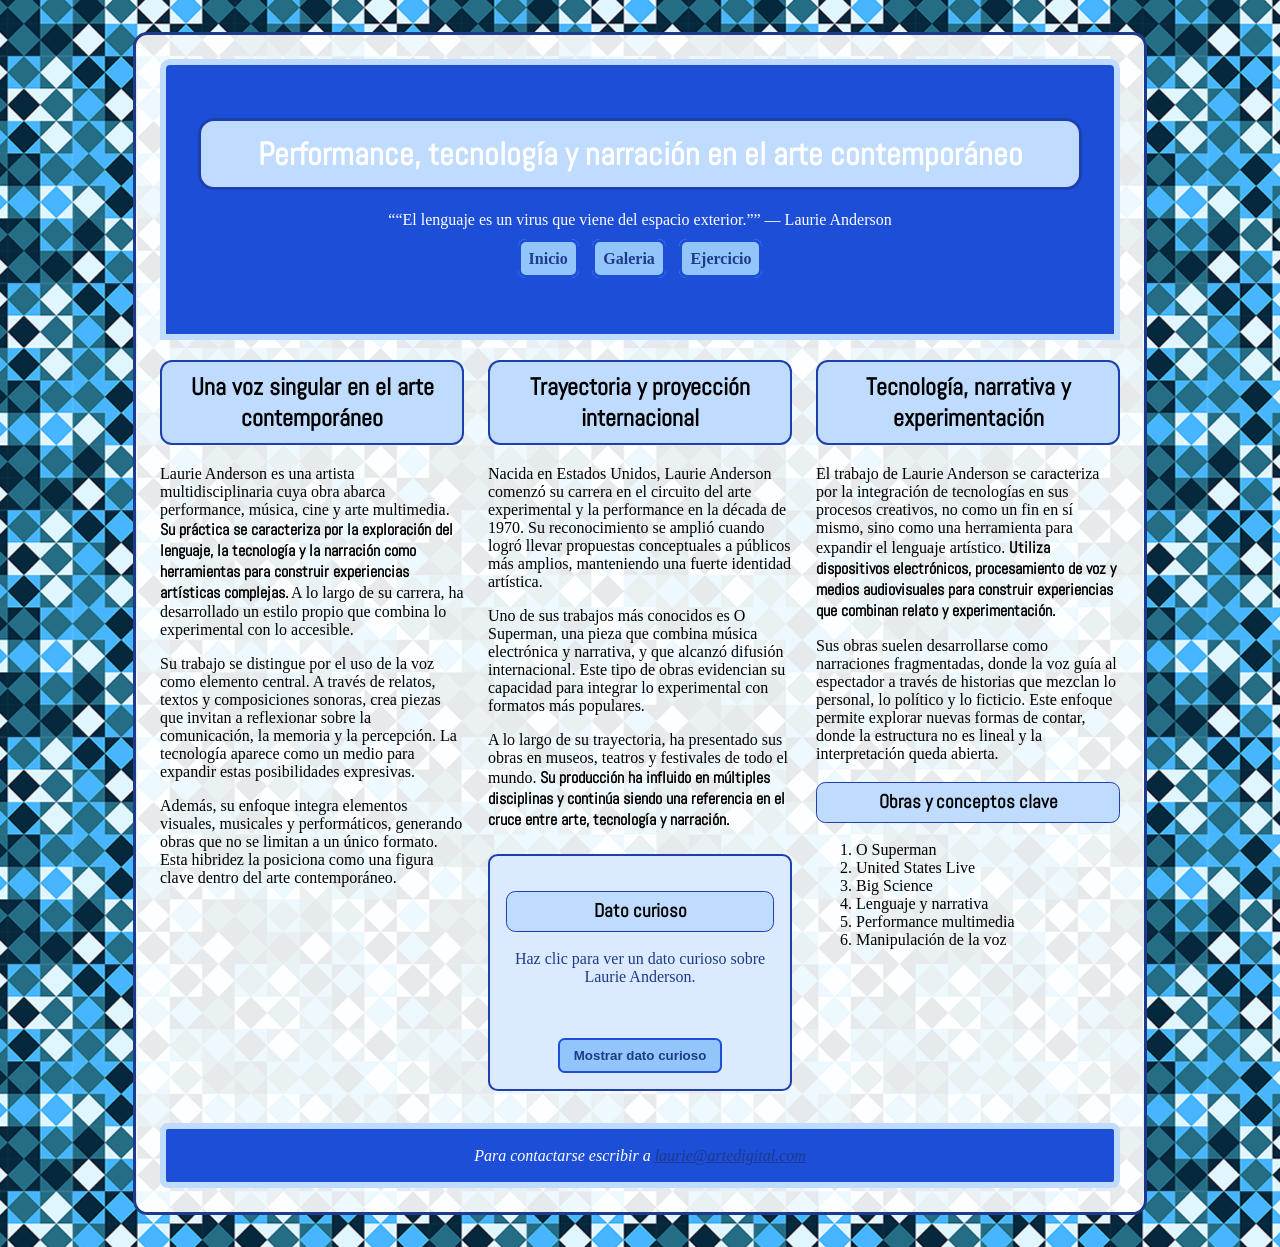
<file: index.html>
<!DOCTYPE html>
<html lang="es">
<head>
	<meta charset="utf-8">
	<title>Laurie Anderson</title>
	<link rel="preconnect" href="https://fonts.googleapis.com">
	<link rel="preconnect" href="https://fonts.gstatic.com" crossorigin>
	<link href="https://fonts.googleapis.com/css2?family=Abel&display=swap" rel="stylesheet">
	<link rel="stylesheet" href="css/estilos.css">
</head>
<body>
     <div id="contenedor">
     	<header>
     		<h1>Performance, tecnología y narración en el arte contemporáneo</h1>
     		<p><q>“El lenguaje es un virus que viene del espacio exterior.”</q> — Laurie Anderson</p>
     		<nav>
     			<ul>
     				<li><a href="index.html" target="_self">Inicio</a></li>
     				<li><a href="galeria.html" target="_self">Galeria</a></li>
     				<li><a href="ejercicio.html" target="_self">Ejercicio</a></li>
     			</ul>
     		</nav>
     	</header>
     	<main id="columnasGrandes">
     	 <section>
     	 	<h2>Una voz singular en el arte contemporáneo</h2>
     	 	<p>Laurie Anderson es una artista multidisciplinaria cuya obra abarca performance, música, cine y arte multimedia. <strong>Su práctica se caracteriza por la exploración del lenguaje, la tecnología y la narración como herramientas para construir experiencias artísticas complejas.</strong> A lo largo de su carrera, ha desarrollado un estilo propio que combina lo experimental con lo accesible.</p>
     	 	<p>Su trabajo se distingue por el uso de la voz como elemento central. A través de relatos, textos y composiciones sonoras, crea piezas que invitan a reflexionar sobre la comunicación, la memoria y la percepción. La tecnología aparece como un medio para expandir estas posibilidades expresivas.</p>
     	 	<p>Además, su enfoque integra elementos visuales, musicales y performáticos, generando obras que no se limitan a un único formato. Esta hibridez la posiciona como una figura clave dentro del arte contemporáneo.</p>
     	 </section>
     	 <section>
     	 	<h2>Trayectoria y proyección internacional</h2>
     	 	<p>Nacida en Estados Unidos, Laurie Anderson comenzó su carrera en el circuito del arte experimental y la performance en la década de 1970. Su reconocimiento se amplió cuando logró llevar propuestas conceptuales a públicos más amplios, manteniendo una fuerte identidad artística.</p>
     	 	<p>Uno de sus trabajos más conocidos es O Superman, una pieza que combina música electrónica y narrativa, y que alcanzó difusión internacional. Este tipo de obras evidencian su capacidad para integrar lo experimental con formatos más populares.</p>
     	 	<p>A lo largo de su trayectoria, ha presentado sus obras en museos, teatros y festivales de todo el mundo. <strong>Su producción ha influido en múltiples disciplinas y continúa siendo una referencia en el cruce entre arte, tecnología y narración.</strong></p>
     	 	<div class="datoCurioso">
                    <h3>Dato curioso</h3>
                    <p id="textoCurioso">Haz clic para ver un dato curioso sobre Laurie Anderson.</p>
                    <button id="btnCurioso">Mostrar dato curioso</button>
               </div>
     	 </section>
     	 <section>
     	 	<h2>Tecnología, narrativa y experimentación</h2>
     	 	<p>El trabajo de Laurie Anderson se caracteriza por la integración de tecnologías en sus procesos creativos, no como un fin en sí mismo, sino como una herramienta para expandir el lenguaje artístico. <strong>Utiliza dispositivos electrónicos, procesamiento de voz y medios audiovisuales para construir experiencias que combinan relato y experimentación.</strong></p>
     	 	<p>Sus obras suelen desarrollarse como narraciones fragmentadas, donde la voz guía al espectador a través de historias que mezclan lo personal, lo político y lo ficticio. Este enfoque permite explorar nuevas formas de contar, donde la estructura no es lineal y la interpretación queda abierta.</p>
     	 	<h3>Obras y conceptos clave</h3>
     	 	<ol>
     	 		<li>O Superman</li>
     	 		<li>United States Live</li>
     	 		<li>Big Science</li>
     	 		<li>Lenguaje y narrativa</li>
     	 		<li>Performance multimedia</li>
     	 		<li>Manipulación de la voz</li>
     	 	</ol>
     	 </section>
     	</main>
     	<footer>
     		<address>
     			<p>Para contactarse escribir a <a href="mailto:laurie@artedigital.com">laurie@artedigital.com</a></p>
     		</address>
     	</footer>
     </div>
     <script src="js/datocurioso.js"></script> <!-- js de datos curiosos -->
</body>
</html>
</file>
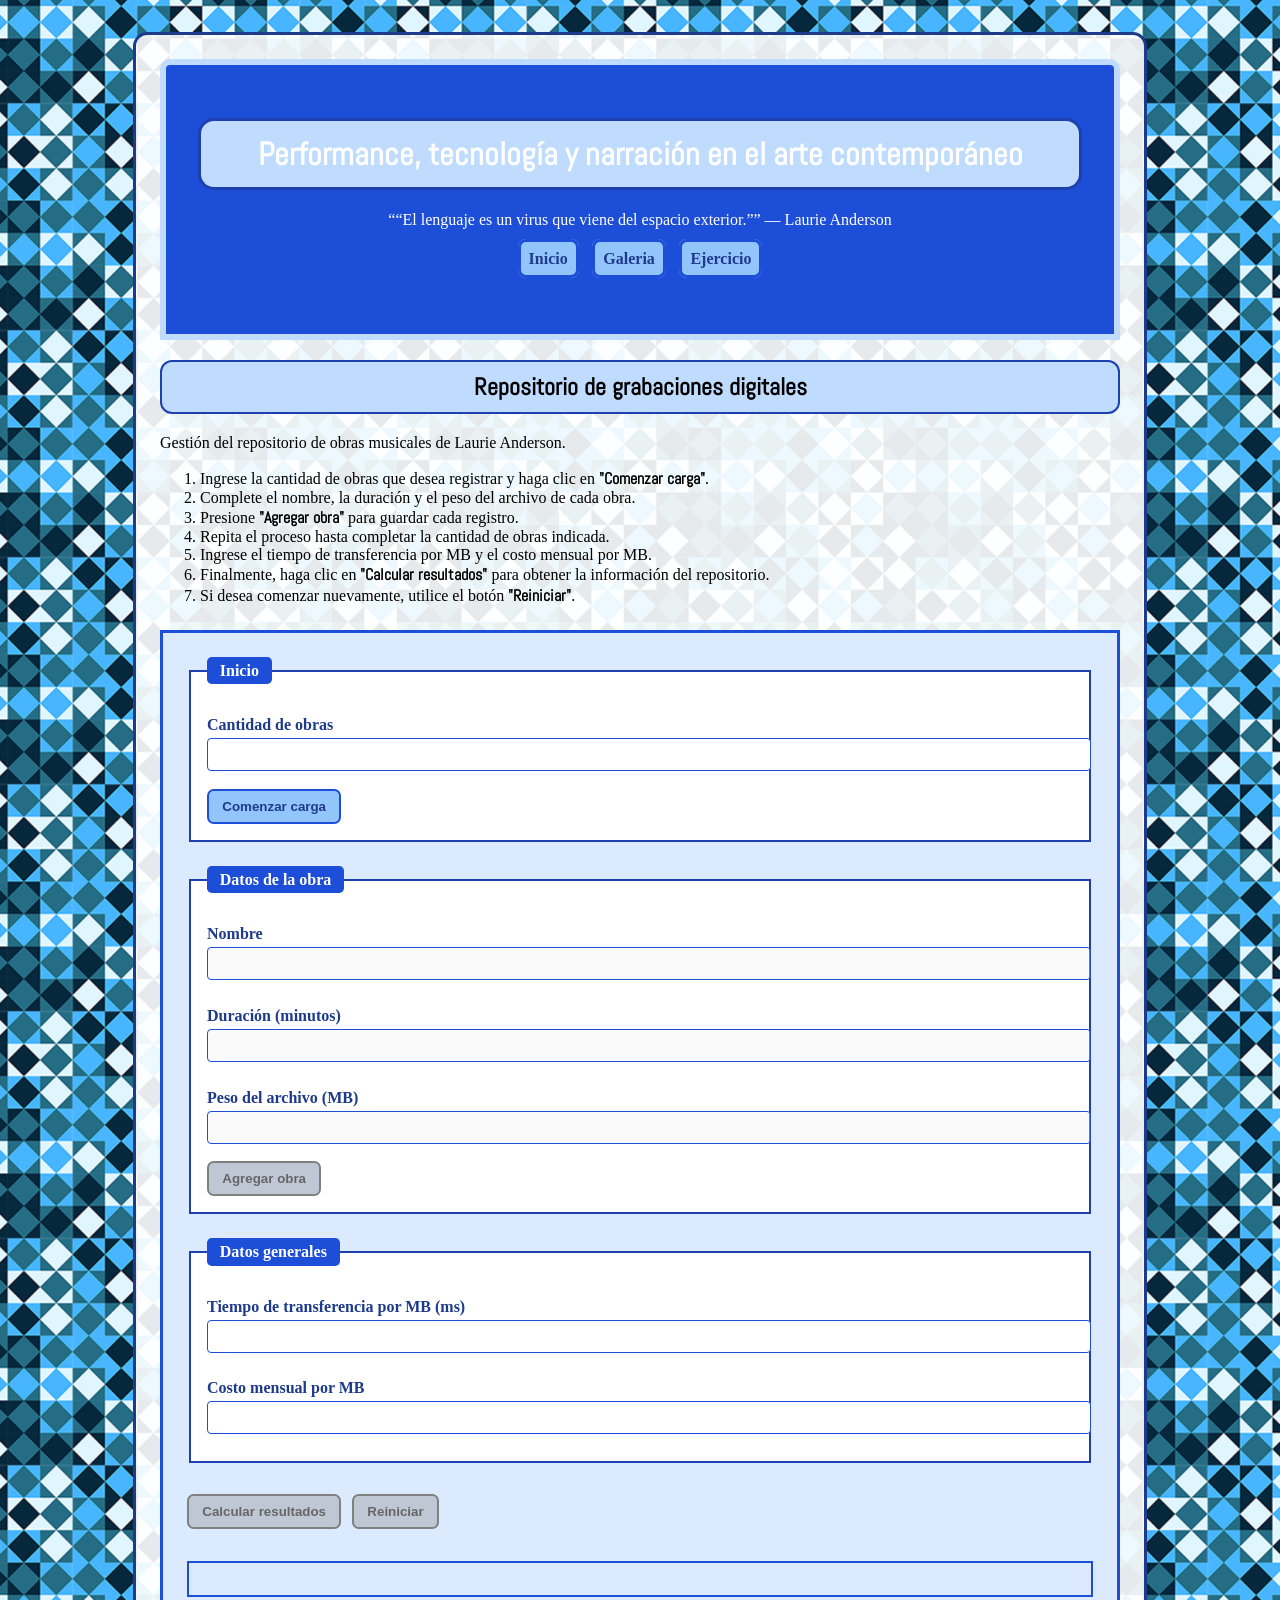
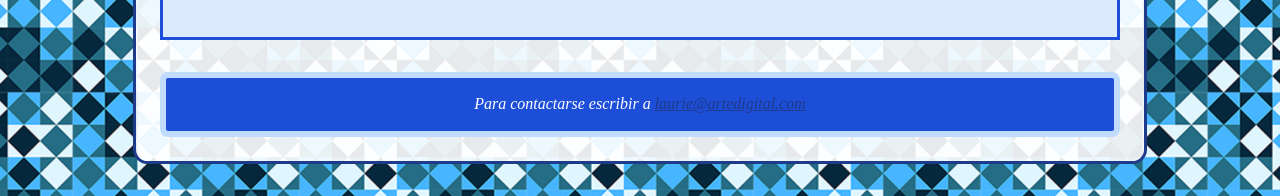
<file: ejercicio.html>
<!DOCTYPE html>
<html lang="es">
<head>
	<meta charset="utf-8">
	<title>Repositorio de obras musicales</title>
	<link rel="preconnect" href="https://fonts.googleapis.com">
	<link rel="preconnect" href="https://fonts.gstatic.com" crossorigin>
	<link href="https://fonts.googleapis.com/css2?family=Abel&display=swap" rel="stylesheet">
	<link rel="stylesheet" href="css/estilos.css">
</head>
<body>
     <div id="contenedor">
     	<header>
     		<h1>Performance, tecnología y narración en el arte contemporáneo</h1>
     		<p><q>“El lenguaje es un virus que viene del espacio exterior.”</q> — Laurie Anderson</p>
     		<nav>
     			<ul>
     				<li><a href="index.html" target="_self">Inicio</a></li>
     				<li><a href="galeria.html" target="_self">Galeria</a></li>
     				<li><a href="ejercicio.html" target="_self">Ejercicio</a></li>
     			</ul>
     		</nav>
     	</header>
     	<main>
     	 <section>
     	 	<h2>Repositorio de grabaciones digitales</h2>
     	 	<p>Gestión del repositorio de obras musicales de Laurie Anderson.</p>

     	 	<ol>
     	 		<li>Ingrese la cantidad de obras que desea registrar y haga clic en <strong>"Comenzar carga"</strong>.</li>
     	 		<li>Complete el nombre, la duración y el peso del archivo de cada obra.</li>
     	 		<li>Presione <strong>"Agregar obra"</strong> para guardar cada registro.</li>
     	 		<li>Repita el proceso hasta completar la cantidad de obras indicada.</li>
     	 		<li>Ingrese el tiempo de transferencia por MB y el costo mensual por MB.</li>
     	 		<li>Finalmente, haga clic en <strong>"Calcular resultados"</strong> para obtener la información del repositorio.</li>
     	 		<li>Si desea comenzar nuevamente, utilice el botón <strong>"Reiniciar"</strong>.</li>
     	 	</ol>

     	 	<form>

			<!-- Cantidad de obras -->
			<fieldset>
				<legend>Inicio</legend>
				<label for="cantidadObras">Cantidad de obras</label>
				<input type="number" name="cantidadObras" id="cantidadObras">

				<button type="button" id="btnComenzar">Comenzar carga</button>
			</fieldset>

			<!-- Datos de cada obra-->
			<fieldset>
				<legend>Datos de la obra</legend>
				<label for="nombreObra">Nombre</label>
				<input type="text" name="nombreObra" id="nombreObra" disabled>

				<label for="duracion">Duración (minutos)</label>
				<input type="number" name="duracion" id="duracion" disabled>

				<label for="peso">Peso del archivo (MB)</label>
				<input type="number" name="peso" id="peso" disabled>

				<button type="button" id="btnAgregar" disabled>
					Agregar obra
				</button>
			</fieldset>

			<!-- Datos generales -->
			<fieldset>
				<legend>Datos generales</legend>
				<label for="tiempoMB">Tiempo de transferencia por MB (ms)</label>
				<input type="number" name="tiempoMB" id="tiempoMB">

				<label for="costoMB">Costo mensual por MB</label>
				<input type="number" name="costoMB" id="costoMB">
			</fieldset>


			<!-- Botones -->
			<button type="button" id="btnCalcular" disabled>
				Calcular resultados
			</button>

			<button type="button" id="btnReiniciar" disabled>
				Reiniciar
			</button>

			<!-- Resultado -->
			<p id="resultado"></p>

		</form>

     	 </section>
     	</main>
     	<footer>
     		<address>
     			<p>Para contactarse escribir a <a href="mailto:laurie@artedigital.com">laurie@artedigital.com</a></p>
     		</address>
     	</footer>
     </div>
     <script src="js/ejercicio.js"></script> <!-- js de ejercicio -->
</body>
</html>
</file>
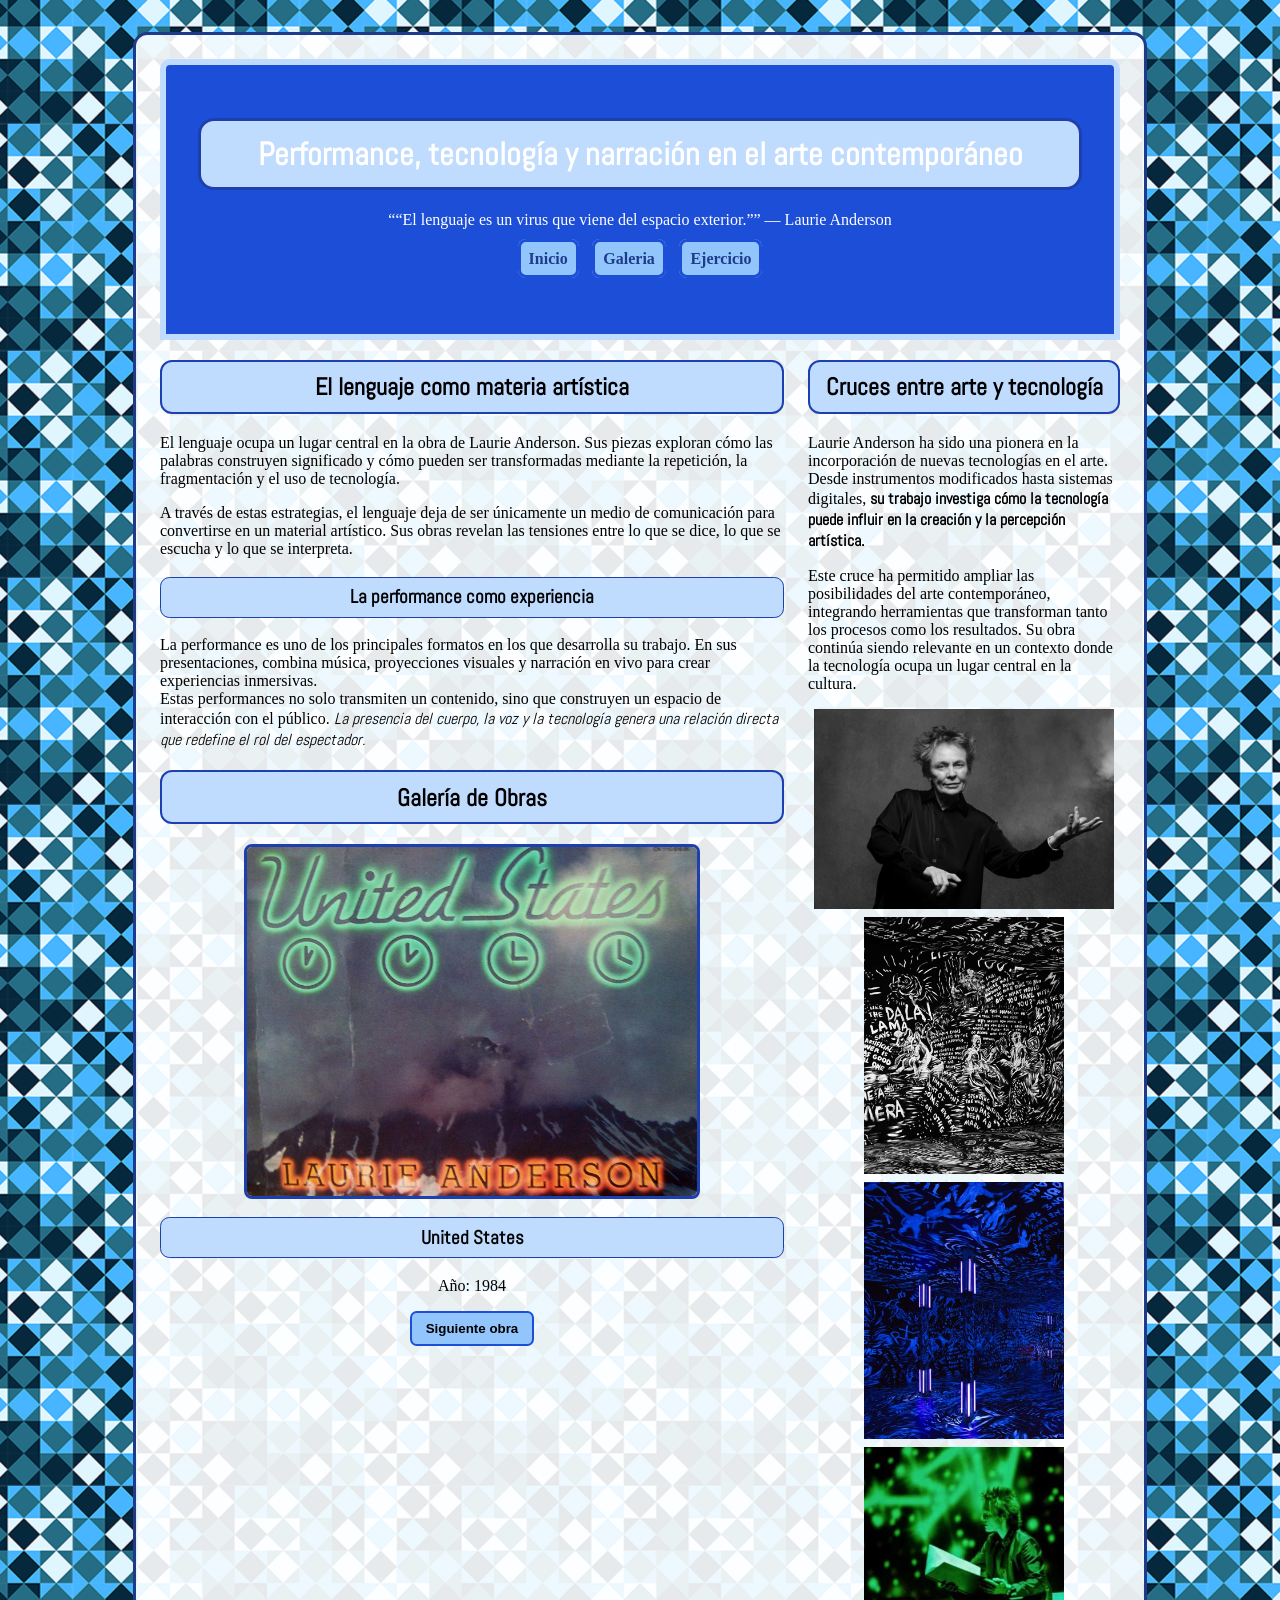
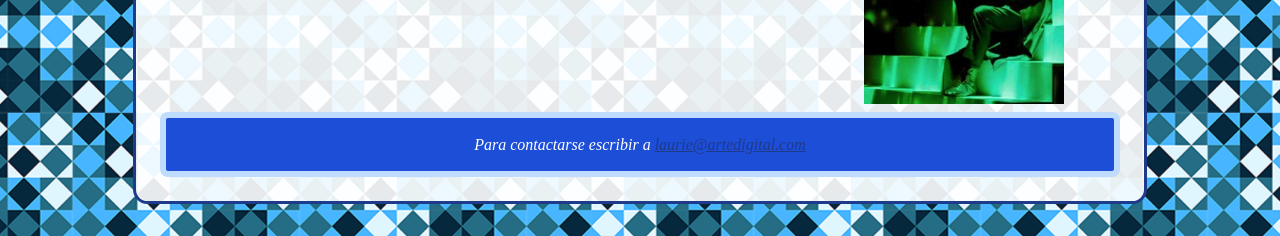
<file: galeria.html>
<!DOCTYPE html>
<html lang="es">
<head>
	<meta charset="utf-8">
	<title>Obras</title>
	<link rel="preconnect" href="https://fonts.googleapis.com">
	<link rel="preconnect" href="https://fonts.gstatic.com" crossorigin>
	<link href="https://fonts.googleapis.com/css2?family=Abel&display=swap" rel="stylesheet">
	<link rel="stylesheet" href="css/estilos.css">
</head>
<body>
     <div id="contenedor">
     	<header>
     		<h1>Performance, tecnología y narración en el arte contemporáneo</h1>
     		<p><q>“El lenguaje es un virus que viene del espacio exterior.”</q> — Laurie Anderson</p>
     		<nav>
     			<ul>
     				<li><a href="index.html" target="_self">Inicio</a></li>
     				<li><a href="galeria.html" target="_self">Galeria</a></li>
     				<li><a href="ejercicio.html" target="_self">Ejercicio</a></li>
     			</ul>
     		</nav>
     	</header>
     	<main id="columnasDiferentes">
     	 <section class="grande">
     	 	<h2>El lenguaje como materia artística</h2>
     	 	<p>El lenguaje ocupa un lugar central en la obra de Laurie Anderson. Sus piezas exploran cómo las palabras construyen significado y cómo pueden ser transformadas mediante la repetición, la fragmentación y el uso de tecnología.</p>
     	 	<p>A través de estas estrategias, el lenguaje deja de ser únicamente un medio de comunicación para convertirse en un material artístico. Sus obras revelan las tensiones entre lo que se dice, lo que se escucha y lo que se interpreta.</p>
     	 	<h3>La performance como experiencia</h3>
     	 	<p>La performance es uno de los principales formatos en los que desarrolla su trabajo. En sus presentaciones, combina música, proyecciones visuales y narración en vivo para crear experiencias inmersivas.<br>Estas performances no solo transmiten un contenido, sino que construyen un espacio de interacción con el público. <em>La presencia del cuerpo, la voz y la tecnología genera una relación directa que redefine el rol del espectador.</em></p>
     	 <section>
     		<h2>Galería de Obras</h2>

     		<div id="galeria"></div>
     		<iframe data-testid="embed-iframe" style="border-radius:12px" src="https://open.spotify.com/embed/track/421Gp1eSmOIcD6alTWowFR?utm_source=generator&si=5c6b914b9d354a73" width="100%" height="100" frameBorder="0" allowfullscreen="" allow="autoplay; clipboard-write; encrypted-media; fullscreen; picture-in-picture" loading="lazy"></iframe>
     	</section>
     	 </section>
     	 <section class="peque">
     	 	<h2>Cruces entre arte y tecnología</h2>
     	 	<p>Laurie Anderson ha sido una pionera en la incorporación de nuevas tecnologías en el arte. Desde instrumentos modificados hasta sistemas digitales, <strong>su trabajo investiga cómo la tecnología puede influir en la creación y la percepción artística.</strong></p>
     	 	<p>Este cruce ha permitido ampliar las posibilidades del arte contemporáneo, integrando herramientas que transforman tanto los procesos como los resultados. Su obra continúa siendo relevante en un contexto donde la tecnología ocupa un lugar central en la cultura.</p>
     	 	<img src="img/anderson.jpg" alt="Laurey Anderson" width="300" height="200">
     	 	<img src="img/anderson-1.jpg" alt="Obra Laurey Anderson a blanco y negro" width="200" height="300">
     	 	<img src="img/anderson-2.jpg" alt="Obra Laurey Anderson, azul" width="200" height="300">
     	 	<img src="img/anderson-3.jpg" alt="Obra Laurey Anderson, verde y fondo negro" width="200" height="300">
     	 </section>
     	</main>
     	<footer>
     		<address>
     			<p>Para contactarse escribir a <a href="mailto:laurie@artedigital.com">laurie@artedigital.com</a></p>
     		</address>
     	</footer>
     </div>
     <script src="js/galeria.js"></script> <!-- js de la galeria -->
</body>
</html>
</file>
<file: css/estilos.css>
body {
	display: flex; /* Centro el contenedor */
	justify-content: center; 
	margin: 0;
	background-image: url("../img/fondo.png");
	background-position: center;

}

#contenedor {
	width: 90%;
	max-width: 960px;
	background: rgba(255, 255, 255, 0.90);
	padding: 1.5em;
	margin: 2em 0;
	border-radius: 0.9em;
	border: 0.2em solid #1E3A8A;
}

/* Menú horizontal y diseño de links */

nav {
	text-align: center;
	margin-bottom: 1.8em;
}

nav ul {
	list-style-type: none;
	padding: 0;
	margin: 0;
}

nav li {
	display: inline-block;
	margin: 0.3em;
}

nav a {
	background-color: #93C5FD;
	padding: 0.5em;
	border-radius: 0.5em;
	border: 0.2em solid #1D4ED8;
	text-decoration: none;
	font-weight: bold;
}

nav a:hover {
	background-color: #3B82F6;
}

a:link {
	color: #1E3A8A;
}

a:visited {
	color: #374151;
}

a:hover {
	color: #DBEAFE;
}

a:active {
	color: #60A5FA;
}

/* Columnas de mismo tamaño */

#columnasGrandes {
	display: flex;
	gap: 1.5em;
}

#columnasGrandes section {
	flex: 1;
}

/* Columnas de diferente tamaño */

#columnasDiferentes {
	display: flex;
	gap: 1.5em;
}

.peque {
	flex: 1;
}

.grande {
	flex: 2;
}

header{
	background: #1D4ED8;
	color: white;
	padding:2em;
	text-align:center;
	border: 0.4em solid #BFDBFE;
	border-radius:10px 10px 0 0;
}

h1, h2, h3 {
	background-color: #BFDBFE;
	border: 0.1em solid #1E40AF;
	font-family: "Abel", sans-serif; /* Tipografía indicada, aplico también a mis destacados */
	text-align: center;
	padding: 0.4em;
	border-radius: 0.5em;
}

strong, em {
	font-family: "Abel", sans-serif;
}

footer {
	background: #1D4ED8;
	color: white;
	text-align: center;
	padding: 0.1em;
	border: 0.4em solid #BFDBFE;
	border-radius: 0.5em;
}

/* Datos curiosos */

.datoCurioso {
	background-color: #DBEAFE;
	border: 0.15em solid #1E40AF;
	border-radius: 0.6em;
	padding: 1em;
	margin-top: 1.5em;
	margin-bottom: 2em;
	text-align: center;
}

.datoCurioso p {
	min-height: 4.5em;
	color: #1E3A8A;
}

.datoCurioso button {
	padding: 0.6em 1em;
	background-color: #93C5FD;
	border: 0.15em solid #1D4ED8;
	border-radius: 0.5em;
	font-weight: bold;
	color: #1E3A8A;
	cursor: pointer;
}

.datoCurioso button:hover {
	background-color: #3B82F6;
	color: white;
}

img {
	display: block;
	max-width: 100%;
	height: auto;
	margin: 0.5em auto;
}

#galeria{

	text-align:center;

}

#galeria img{

	width:100%;
	max-width:450px;
	max-height: 600px;
	border-radius:0.5em;
	border:0.2em solid #1E40AF;
	margin:1em auto;

}

#galeria button{

	padding:0.6em 1em;
	background:#93C5FD;
	border:0.15em solid #1D4ED8;
	border-radius:0.5em;
	font-weight:bold;
	cursor:pointer;

}

#galeria button:hover{

	background:#3B82F6;
	color:white;

}

iframe {
	padding:0.6em 1em;
}


/* Formulario, html ejercicio */

form{
	background:#DBEAFE;
	border:0.2em solid #1D4ED8;
	padding:1.5em;
	margin-top:1.5em;
	margin-bottom:2em;
}

fieldset{
	background:white;
	border:0.15em solid #1E40AF;
	margin-bottom:1.5em;
	padding:1em;
}

legend{
	background:#1D4ED8;
	color:white;
	font-weight:bold;
	padding:0.3em 0.8em;
	border-radius:0.3em;
}

label{
	display:block;
	margin-top:1em;
	font-weight:bold;
	color:#1E3A8A;
}

input{
	width:100%;
	padding:0.6em;
	margin-top:0.3em;
	margin-bottom:0.8em;
	border:0.1em solid #1D4ED8;
	border-radius:0.3em;
}

/* Botones del formulario */

form button{

	background:#93C5FD;
	border:0.15em solid #1D4ED8;
	border-radius:0.5em;
	padding:0.6em 1em;
	font-weight:bold;
	color:#1E3A8A;
	cursor:pointer;
	margin-top:0.5em;
	margin-right:0.5em;

}

form button:hover{

	background:#3B82F6;
	color:white;

}

/* Botones deshabilitados */

form button:disabled{

	background:#BFC7D5;
	border-color:#808080;
	color:#666666;
	cursor:default;

}

#resultado{

	margin-top:2em;
	padding:1em;
	background:#DBEAFE;
	border:0.15em solid #1D4ED8;
	line-height:1.6;
	font-weight:bold;
	color:#1E3A8A;

}
</file>
